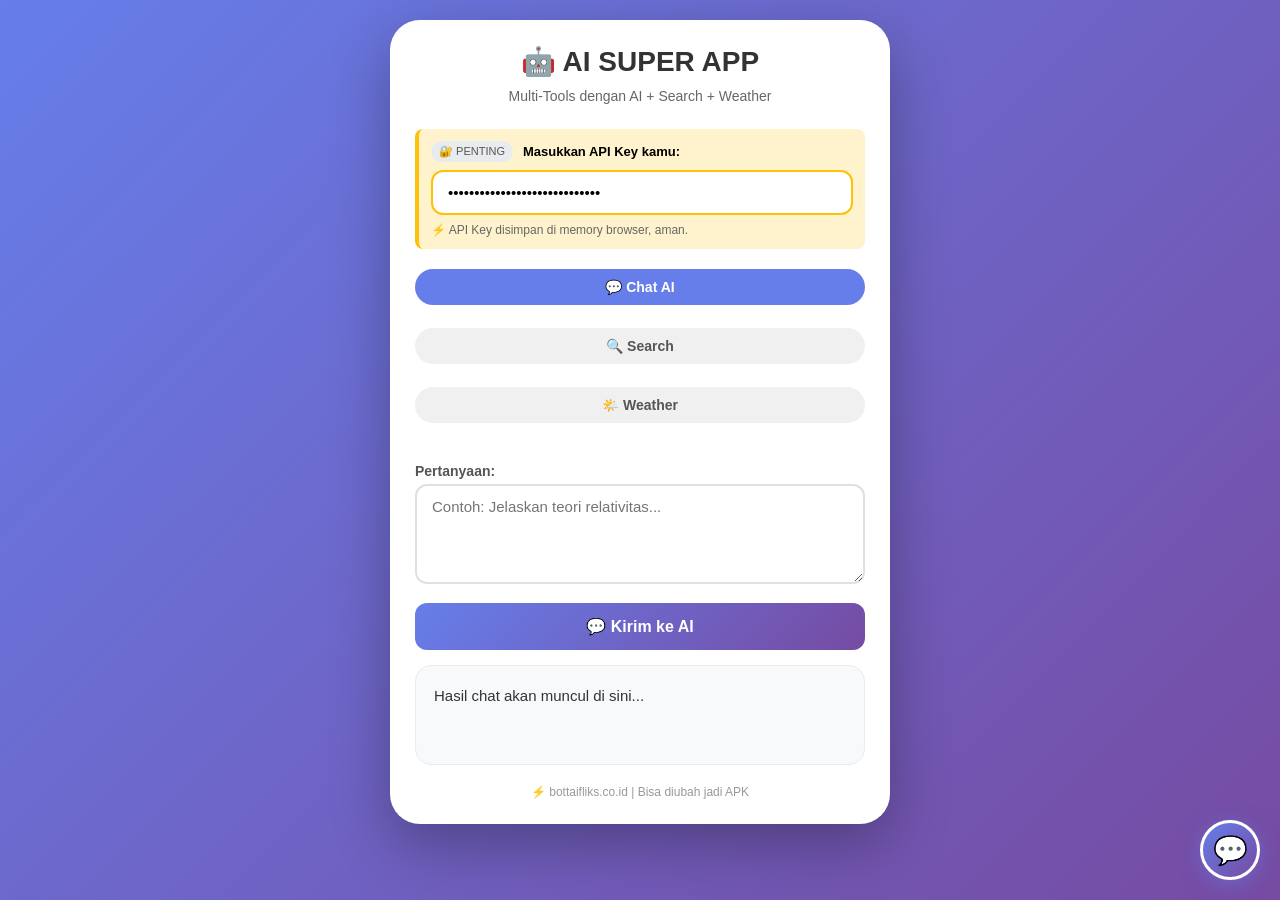
<file: index.html>
<!DOCTYPE html>
<html lang="id">
<head>
    <meta charset="UTF-8">
    <meta name="viewport" content="width=device-width, initial-scale=1.0, maximum-scale=1.0, user-scalable=yes">
    <title>🤖 AI SUPER APP - Multi Tools</title>
    <style>
        * {
            margin: 0;
            padding: 0;
            box-sizing: border-box;
            font-family: 'Segoe UI', Tahoma, Geneva, Verdana, sans-serif;
        }
        
        body {
            background: linear-gradient(135deg, #667eea 0%, #764ba2 100%);
            min-height: 100vh;
            padding: 20px;
        }
        
        .container {
            max-width: 500px;
            margin: 0 auto;
            background: white;
            border-radius: 30px;
            padding: 25px;
            box-shadow: 0 20px 60px rgba(0,0,0,0.3);
        }
        
        h1 {
            text-align: center;
            color: #333;
            margin-bottom: 10px;
            font-size: 28px;
        }
        
        .subtitle {
            text-align: center;
            color: #666;
            margin-bottom: 25px;
            font-size: 14px;
        }
        
        .tab-container {
            display: flex;
            flex-wrap: wrap;
            gap: 8px;
            margin-bottom: 25px;
            justify-content: center;
        }
        
        .tab {
            padding: 10px 16px;
            background: #f0f0f0;
            border-radius: 50px;
            font-size: 14px;
            font-weight: 600;
            cursor: pointer;
            transition: all 0.3s;
            border: none;
            color: #555;
        }
        
        .tab.active {
            background: #667eea;
            color: white;
        }
        
        .tab-content {
            display: none;
            animation: fadeIn 0.5s;
        }
        
        .tab-content.active {
            display: block;
        }
        
        @keyframes fadeIn {
            from { opacity: 0; transform: translateY(10px); }
            to { opacity: 1; transform: translateY(0); }
        }
        
        .input-group {
            margin-bottom: 15px;
        }
        
        label {
            display: block;
            margin-bottom: 5px;
            font-weight: 600;
            color: #555;
            font-size: 14px;
        }
        
        input, textarea, select {
            width: 100%;
            padding: 12px 15px;
            border: 2px solid #e0e0e0;
            border-radius: 12px;
            font-size: 15px;
            transition: all 0.3s;
            background: white;
        }
        
        input:focus, textarea:focus, select:focus {
            outline: none;
            border-color: #667eea;
            box-shadow: 0 0 0 3px rgba(102,126,234,0.1);
        }
        
        textarea {
            min-height: 100px;
            resize: vertical;
        }
        
        button {
            width: 100%;
            padding: 14px;
            background: linear-gradient(135deg, #667eea 0%, #764ba2 100%);
            color: white;
            border: none;
            border-radius: 12px;
            font-size: 16px;
            font-weight: 600;
            cursor: pointer;
            transition: transform 0.2s, box-shadow 0.2s;
            margin-bottom: 15px;
        }
        
        button:hover {
            transform: translateY(-2px);
            box-shadow: 0 10px 20px rgba(102,126,234,0.3);
        }
        
        .result-box {
            background: #f8f9fa;
            border-radius: 16px;
            padding: 18px;
            min-height: 100px;
            border: 1px solid #e9ecef;
            font-size: 15px;
            line-height: 1.6;
            color: #333;
            white-space: pre-wrap;
            word-wrap: break-word;
        }
        
        .loading {
            text-align: center;
            color: #667eea;
            font-weight: 600;
            margin: 10px 0;
        }
        
        .loading::after {
            content: '...';
            animation: dots 1.5s steps(4, end) infinite;
        }
        
        @keyframes dots {
            0%, 20% { content: '.'; }
            40% { content: '..'; }
            60%, 100% { content: '...'; }
        }
        
        .footer {
            text-align: center;
            margin-top: 20px;
            color: #999;
            font-size: 12px;
        }
        
        .api-key-section {
            background: #fff3cd;
            border-left: 4px solid #ffc107;
            padding: 12px;
            border-radius: 8px;
            margin-bottom: 20px;
            font-size: 13px;
        }
        
        .api-key-section input {
            background: white;
            border-color: #ffc107;
        }
        
        .badge {
            display: inline-block;
            padding: 4px 8px;
            background: #e9ecef;
            border-radius: 20px;
            font-size: 11px;
            color: #555;
            margin-right: 5px;
        }
        
        .info-text {
            font-size: 12px;
            color: #666;
            margin-top: 5px;
        }
        
        .floating-ai-btn {
            position: fixed;
            bottom: 20px;
            right: 20px;
            width: 60px;
            height: 60px;
            background: linear-gradient(135deg, #667eea 0%, #764ba2 100%);
            border-radius: 50%;
            display: flex;
            align-items: center;
            justify-content: center;
            color: white;
            font-size: 28px;
            box-shadow: 0 4px 20px rgba(102,126,234,0.5);
            cursor: pointer;
            z-index: 1000;
            transition: transform 0.3s;
            border: 3px solid white;
        }
        
        .floating-ai-btn:hover {
            transform: scale(1.1);
        }
        
        .floating-chat {
            position: fixed;
            bottom: 90px;
            right: 20px;
            width: 300px;
            height: 400px;
            background: white;
            border-radius: 20px;
            box-shadow: 0 10px 40px rgba(0,0,0,0.2);
            display: none;
            flex-direction: column;
            z-index: 1000;
            overflow: hidden;
            border: 1px solid #e0e0e0;
        }
        
        .floating-chat.active {
            display: flex;
        }
        
        .chat-header {
            background: linear-gradient(135deg, #667eea 0%, #764ba2 100%);
            color: white;
            padding: 15px;
            font-weight: 600;
            display: flex;
            justify-content: space-between;
        }
        
        .chat-header button {
            width: auto;
            padding: 2px 10px;
            background: rgba(255,255,255,0.2);
            margin: 0;
            font-size: 14px;
        }
        
        .chat-messages {
            flex: 1;
            overflow-y: auto;
            padding: 15px;
            background: #f5f5f5;
        }
        
        .message {
            margin-bottom: 10px;
            display: flex;
        }
        
        .message.user {
            justify-content: flex-end;
        }
        
        .message.bot {
            justify-content: flex-start;
        }
        
        .message-content {
            max-width: 80%;
            padding: 10px 15px;
            border-radius: 18px;
            font-size: 14px;
            line-height: 1.4;
            word-wrap: break-word;
        }
        
        .message.user .message-content {
            background: #667eea;
            color: white;
            border-bottom-right-radius: 5px;
        }
        
        .message.bot .message-content {
            background: white;
            color: #333;
            border-bottom-left-radius: 5px;
            box-shadow: 0 2px 5px rgba(0,0,0,0.05);
        }
        
        .chat-input-area {
            display: flex;
            padding: 10px;
            background: white;
            border-top: 1px solid #e0e0e0;
        }
        
        .chat-input-area input {
            flex: 1;
            margin-right: 8px;
            padding: 10px;
            border-radius: 20px;
            border: 1px solid #ddd;
            margin-bottom: 0;
        }
        
        .chat-input-area button {
            width: 60px;
            padding: 10px;
            border-radius: 20px;
            margin: 0;
            font-size: 14px;
        }
    </style>
</head>
<body>
    <div class="container">
        <h1>🤖 AI SUPER APP</h1>
        <div class="subtitle">Multi-Tools dengan AI + Search + Weather</div>
        
        <!-- API KEY SECTION (INPUT MANUAL) -->
        <div class="api-key-section">
            <div style="display: flex; align-items: center; margin-bottom: 8px;">
                <span class="badge">🔐 PENTING</span>
                <span style="font-weight: 600; margin-left: 5px;">Masukkan API Key kamu:</span>
            </div>
            <div style="margin-bottom: 8px;">
                <input type="password" id="geminiKey" placeholder="Google Gemini API Key" value="AIzaSy... (isi dengan key lu)">
            </div>
            <div class="info-text">
                ⚡ API Key disimpan di memory browser, aman.
            </div>
        </div>
        
        <!-- TAB NAVIGATION -->
        <div class="tab-container">
            <button class="tab active" data-tab="chat">💬 Chat AI</button>
            <button class="tab" data-tab="search">🔍 Search</button>
            <button class="tab" data-tab="weather">🌤️ Weather</button>
        </div>
        
        <!-- TAB 1: CHAT AI -->
        <div class="tab-content active" id="tab-chat">
            <div class="input-group">
                <label>Pertanyaan:</label>
                <textarea id="chatPrompt" placeholder="Contoh: Jelaskan teori relativitas..."></textarea>
            </div>
            <button id="chatBtn">💬 Kirim ke AI</button>
            <div class="result-box" id="chatResult">Hasil chat akan muncul di sini...</div>
        </div>
        
        <!-- TAB 2: SEARCH -->
        <div class="tab-content" id="tab-search">
            <div class="input-group">
                <label>Kata kunci:</label>
                <input type="text" id="searchQuery" placeholder="Contoh: berita terbaru">
            </div>
            <button id="searchBtn">🔍 Search</button>
            <div class="result-box" id="searchResult">Hasil pencarian akan muncul di sini...</div>
        </div>
        
        <!-- TAB 3: WEATHER -->
        <div class="tab-content" id="tab-weather">
            <div class="input-group">
                <label>Kota:</label>
                <input type="text" id="cityInput" placeholder="Contoh: Jakarta">
            </div>
            <button id="weatherBtn">🌤️ Cek Cuaca</button>
            <div class="result-box" id="weatherResult">Info cuaca akan muncul di sini...</div>
        </div>
        
        <div class="footer">
            ⚡ bottaifliks.co.id | Bisa diubah jadi APK
        </div>
    </div>
    
    <!-- FLOATING CHAT BUTTON -->
    <div class="floating-ai-btn" id="floatingBtn">💬</div>
    <div class="floating-chat" id="floatingChat">
        <div class="chat-header">
            <span>🤖 AI Assistant</span>
            <button id="closeChat">✖</button>
        </div>
        <div class="chat-messages" id="chatMessages">
            <div class="message bot">
                <div class="message-content">Halo! Ada yang bisa dibantu?</div>
            </div>
        </div>
        <div class="chat-input-area">
            <input type="text" id="chatInput" placeholder="Tanya sesuatu...">
            <button id="sendChat">Kirim</button>
        </div>
    </div>

    <script>
        // ==================== AMBIL API KEY ====================
        function getGeminiKey() {
            return document.getElementById('geminiKey').value.trim();
        }
        
        // ==================== TAB NAVIGATION ====================
        const tabs = document.querySelectorAll('.tab');
        const contents = document.querySelectorAll('.tab-content');
        
        tabs.forEach(tab => {
            tab.addEventListener('click', () => {
                const tabId = tab.getAttribute('data-tab');
                
                tabs.forEach(t => t.classList.remove('active'));
                contents.forEach(c => c.classList.remove('active'));
                
                tab.classList.add('active');
                document.getElementById(`tab-${tabId}`).classList.add('active');
            });
        });
        
        // ==================== CHAT AI ====================
        async function callGemini(prompt) {
            const apiKey = getGeminiKey();
            if (!apiKey) throw new Error('API Key belum diisi!');
            
            const url = `https://generativelanguage.googleapis.com/v1beta/models/gemini-2.0-flash:generateContent?key=${apiKey}`;
            
            const response = await fetch(url, {
                method: 'POST',
                headers: { 'Content-Type': 'application/json' },
                body: JSON.stringify({
                    contents: [{
                        parts: [{ text: prompt }]
                    }]
                })
            });
            
            if (!response.ok) {
                const error = await response.text();
                throw new Error(`Error: ${response.status}`);
            }
            
            const data = await response.json();
            return data.candidates[0].content.parts[0].text;
        }
        
        document.getElementById('chatBtn').addEventListener('click', async () => {
            const prompt = document.getElementById('chatPrompt').value.trim();
            const resultDiv = document.getElementById('chatResult');
            
            if (!prompt) {
                resultDiv.innerHTML = '⚠️ Masukkan pertanyaan!';
                return;
            }
            
            resultDiv.innerHTML = '<div class="loading">AI sedang mikir</div>';
            
            try {
                const response = await callGemini(prompt);
                resultDiv.innerHTML = response.replace(/\n/g, '<br>');
            } catch (error) {
                resultDiv.innerHTML = `❌ Error: ${error.message}`;
            }
        });
        
        // ==================== SEARCH ====================
        document.getElementById('searchBtn').addEventListener('click', async () => {
            const query = document.getElementById('searchQuery').value.trim();
            const resultDiv = document.getElementById('searchResult');
            
            if (!query) {
                resultDiv.innerHTML = '⚠️ Masukkan kata kunci!';
                return;
            }
            
            resultDiv.innerHTML = '<div class="loading">Mencari...</div>';
            
            try {
                const prompt = `Cari informasi terbaru tentang: "${query}". Berikan hasil ringkas dengan sumber.`;
                const response = await callGemini(prompt);
                resultDiv.innerHTML = response.replace(/\n/g, '<br>');
            } catch (error) {
                resultDiv.innerHTML = `❌ Error: ${error.message}`;
            }
        });
        
        // ==================== WEATHER ====================
        document.getElementById('weatherBtn').addEventListener('click', async () => {
            const city = document.getElementById('cityInput').value.trim();
            const resultDiv = document.getElementById('weatherResult');
            
            if (!city) {
                resultDiv.innerHTML = '⚠️ Masukkan nama kota!';
                return;
            }
            
            resultDiv.innerHTML = '<div class="loading">Mengecek cuaca...</div>';
            
            try {
                const prompt = `Berikan informasi cuaca terkini untuk kota ${city}. Format: Suhu, kondisi, kelembaban, dan rekomendasi.`;
                const response = await callGemini(prompt);
                resultDiv.innerHTML = response.replace(/\n/g, '<br>');
            } catch (error) {
                resultDiv.innerHTML = `❌ Error: ${error.message}`;
            }
        });
        
        // ==================== FLOATING CHAT ====================
        const floatingBtn = document.getElementById('floatingBtn');
        const floatingChat = document.getElementById('floatingChat');
        const closeChat = document.getElementById('closeChat');
        const sendChat = document.getElementById('sendChat');
        const chatInput = document.getElementById('chatInput');
        const chatMessages = document.getElementById('chatMessages');
        
        floatingBtn.addEventListener('click', () => {
            floatingChat.classList.toggle('active');
        });
        
        closeChat.addEventListener('click', () => {
            floatingChat.classList.remove('active');
        });
        
        async function sendMessage() {
            const text = chatInput.value.trim();
            if (!text) return;
            
            // Tampilkan pesan user
            chatMessages.innerHTML += `
                <div class="message user">
                    <div class="message-content">${text}</div>
                </div>
            `;
            chatInput.value = '';
            
            // Tampilkan loading
            chatMessages.innerHTML += `
                <div class="message bot">
                    <div class="message-content">AI sedang mengetik...</div>
                </div>
            `;
            
            // Scroll ke bawah
            chatMessages.scrollTop = chatMessages.scrollHeight;
            
            try {
                const response = await callGemini(text);
                
                // Hapus loading
                chatMessages.innerHTML = chatMessages.innerHTML.replace(
                    '<div class="message bot"><div class="message-content">AI sedang mengetik...</div></div>', 
                    ''
                );
                
                // Tampilkan jawaban
                chatMessages.innerHTML += `
                    <div class="message bot">
                        <div class="message-content">${response}</div>
                    </div>
                `;
            } catch (error) {
                chatMessages.innerHTML = chatMessages.innerHTML.replace(
                    '<div class="message bot"><div class="message-content">AI sedang mengetik...</div></div>', 
                    ''
                );
                
                chatMessages.innerHTML += `
                    <div class="message bot">
                        <div class="message-content">❌ Error: ${error.message}</div>
                    </div>
                `;
            }
            
            chatMessages.scrollTop = chatMessages.scrollHeight;
        }
        
        sendChat.addEventListener('click', sendMessage);
        chatInput.addEventListener('keypress', (e) => {
            if (e.key === 'Enter') sendMessage();
        });
    </script>
</body>
</html>
</file>
